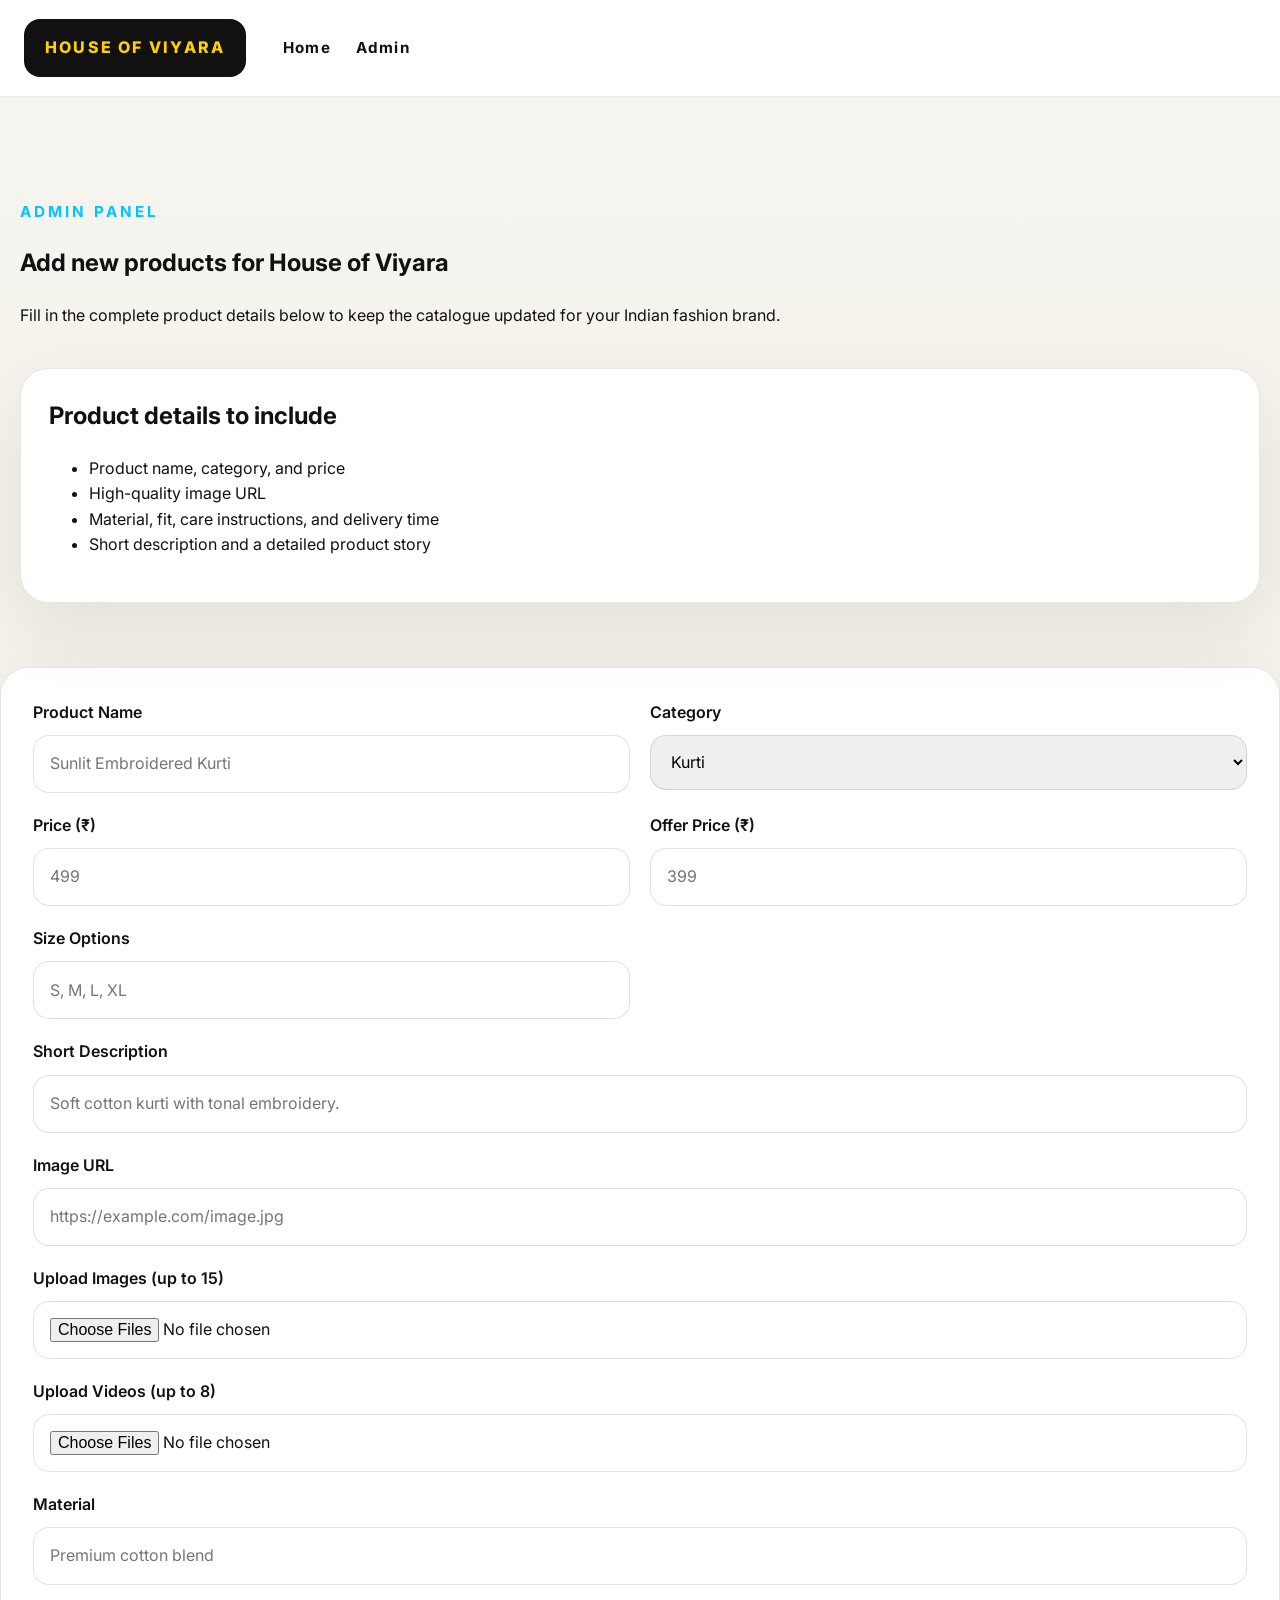
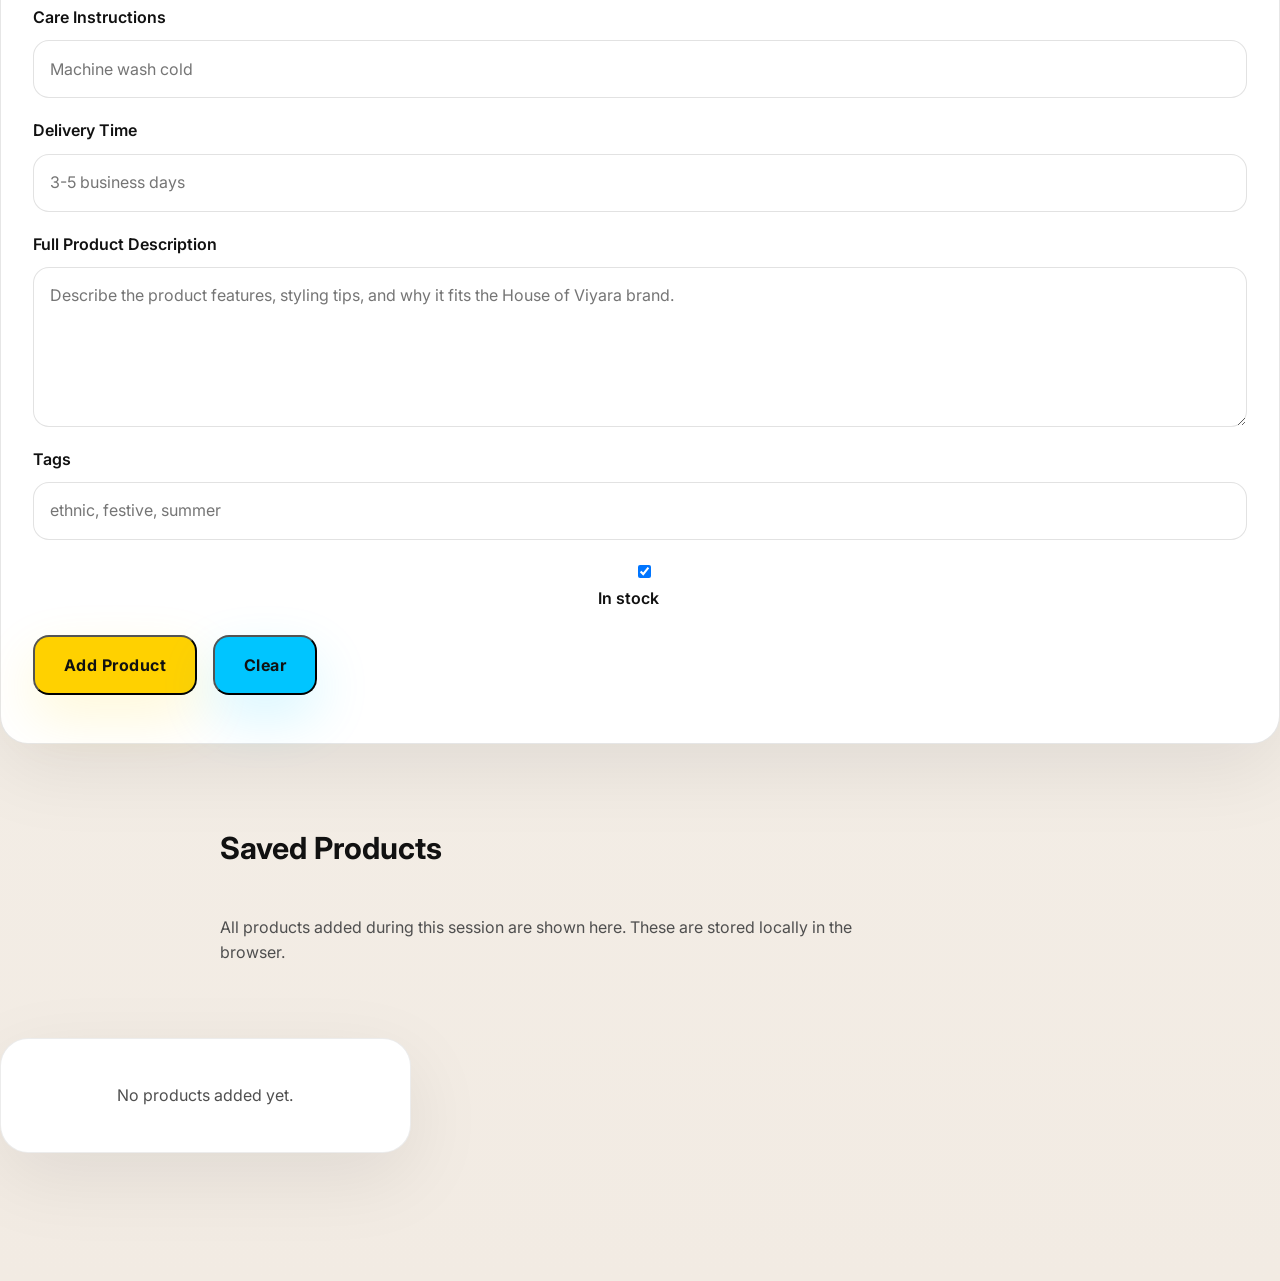
<file: admin.html>
<!DOCTYPE html>
<html lang="en">
<head>
  <meta charset="UTF-8" />
  <meta name="viewport" content="width=device-width, initial-scale=1.0" />
  <title>House Of Viyara | Admin Panel</title>
  <link rel="preconnect" href="https://fonts.googleapis.com" />
  <link rel="preconnect" href="https://fonts.gstatic.com" crossorigin />
  <link href="https://fonts.googleapis.com/css2?family=Inter:wght@400;500;600;700;800;900&display=swap" rel="stylesheet" />
  <link rel="stylesheet" href="styles.css" />
</head>
<body>
  <header class="site-header admin-header">
    <div class="container header-inner">
      <a href="index.html" class="logo">HOUSE OF VIYARA</a>
      <nav class="main-nav" aria-label="Admin navigation">
        <a href="index.html">Home</a>
        <a href="admin.html" aria-current="page">Admin</a>
      </nav>
    </div>
  </header>
  <main class="admin-page">
    <section class="admin-hero">
      <div class="container admin-hero-grid">
        <div>
          <p class="section-label">Admin Panel</p>
          <h1>Add new products for House of Viyara</h1>
          <p>Fill in the complete product details below to keep the catalogue updated for your Indian fashion brand.</p>
        </div>
        <div class="admin-help-card">
          <h2>Product details to include</h2>
          <ul>
            <li>Product name, category, and price</li>
            <li>High-quality image URL</li>
            <li>Material, fit, care instructions, and delivery time</li>
            <li>Short description and a detailed product story</li>
          </ul>
        </div>
      </div>
    </section>

    <section class="admin-panel">
      <div class="container admin-form-card">
        <form id="productForm">
          <div class="admin-grid">
            <div class="field-group">
              <label for="productName">Product Name</label>
              <input id="productName" name="productName" type="text" required placeholder="Sunlit Embroidered Kurti" />
            </div>
            <div class="field-group">
              <label for="category">Category</label>
              <select id="category" name="category" required>
                <option value="Kurti">Kurti</option>
                <option value="Maxis">Maxis</option>
                <option value="Cord Sets">Cord Sets</option>
                <option value="Kurti Sets">Kurti Sets</option>
                <option value="Pure Cotton">Pure Cotton</option>
                <option value="New Arrivals">New Arrivals</option>
              </select>
            </div>
            <div class="field-group">
              <label for="price">Price (₹)</label>
              <input id="price" name="price" type="number" min="1" required placeholder="499" />
            </div>
            <div class="field-group">
              <label for="offerPrice">Offer Price (₹)</label>
              <input id="offerPrice" name="offerPrice" type="number" min="1" placeholder="399" />
            </div>
            <div class="field-group">
              <label for="sizes">Size Options</label>
              <input id="sizes" name="sizes" type="text" placeholder="S, M, L, XL" />
            </div>
            <div class="field-group full-width">
              <label for="shortDescription">Short Description</label>
              <input id="shortDescription" name="shortDescription" type="text" required placeholder="Soft cotton kurti with tonal embroidery." />
            </div>
            <div class="field-group full-width">
              <label for="imageUrl">Image URL</label>
              <input id="imageUrl" name="imageUrl" type="url" placeholder="https://example.com/image.jpg" />
            </div>
            <div class="field-group full-width">
              <label for="imageFile">Upload Images (up to 15)</label>
              <input id="imageFile" name="imageFile" type="file" accept="image/*" multiple />
            </div>
            <div class="field-group full-width">
              <label for="videoFile">Upload Videos (up to 8)</label>
              <input id="videoFile" name="videoFile" type="file" accept="video/*" multiple />
            </div>
            <div class="field-group full-width">
              <label for="material">Material</label>
              <input id="material" name="material" type="text" placeholder="Premium cotton blend" />
            </div>
            <div class="field-group full-width">
              <label for="care">Care Instructions</label>
              <input id="care" name="care" type="text" placeholder="Machine wash cold" />
            </div>
            <div class="field-group full-width">
              <label for="delivery">Delivery Time</label>
              <input id="delivery" name="delivery" type="text" placeholder="3-5 business days" />
            </div>
            <div class="field-group full-width">
              <label for="fullDescription">Full Product Description</label>
              <textarea id="fullDescription" name="fullDescription" rows="5" placeholder="Describe the product features, styling tips, and why it fits the House of Viyara brand."></textarea>
            </div>
            <div class="field-group full-width">
              <label for="tags">Tags</label>
              <input id="tags" name="tags" type="text" placeholder="ethnic, festive, summer" />
            </div>
            <div class="field-group full-width field-check">
              <label>
                <input id="inStock" name="inStock" type="checkbox" checked /> In stock
              </label>
            </div>
          </div>
          <div class="form-actions">
            <button type="submit" class="btn btn-primary">Add Product</button>
            <button type="reset" class="btn btn-secondary">Clear</button>
          </div>
          <p id="formMessage" class="form-message"></p>
        </form>
      </div>
    </section>

    <section class="admin-preview">
      <div class="container section-head">
        <h2>Saved Products</h2>
        <p class="section-copy">All products added during this session are shown here. These are stored locally in the browser.</p>
      </div>
      <div id="productPreview" class="product-preview-grid"></div>
    </section>
  </main>
  <script src="admin.js"></script>
</body>
</html>
</file>
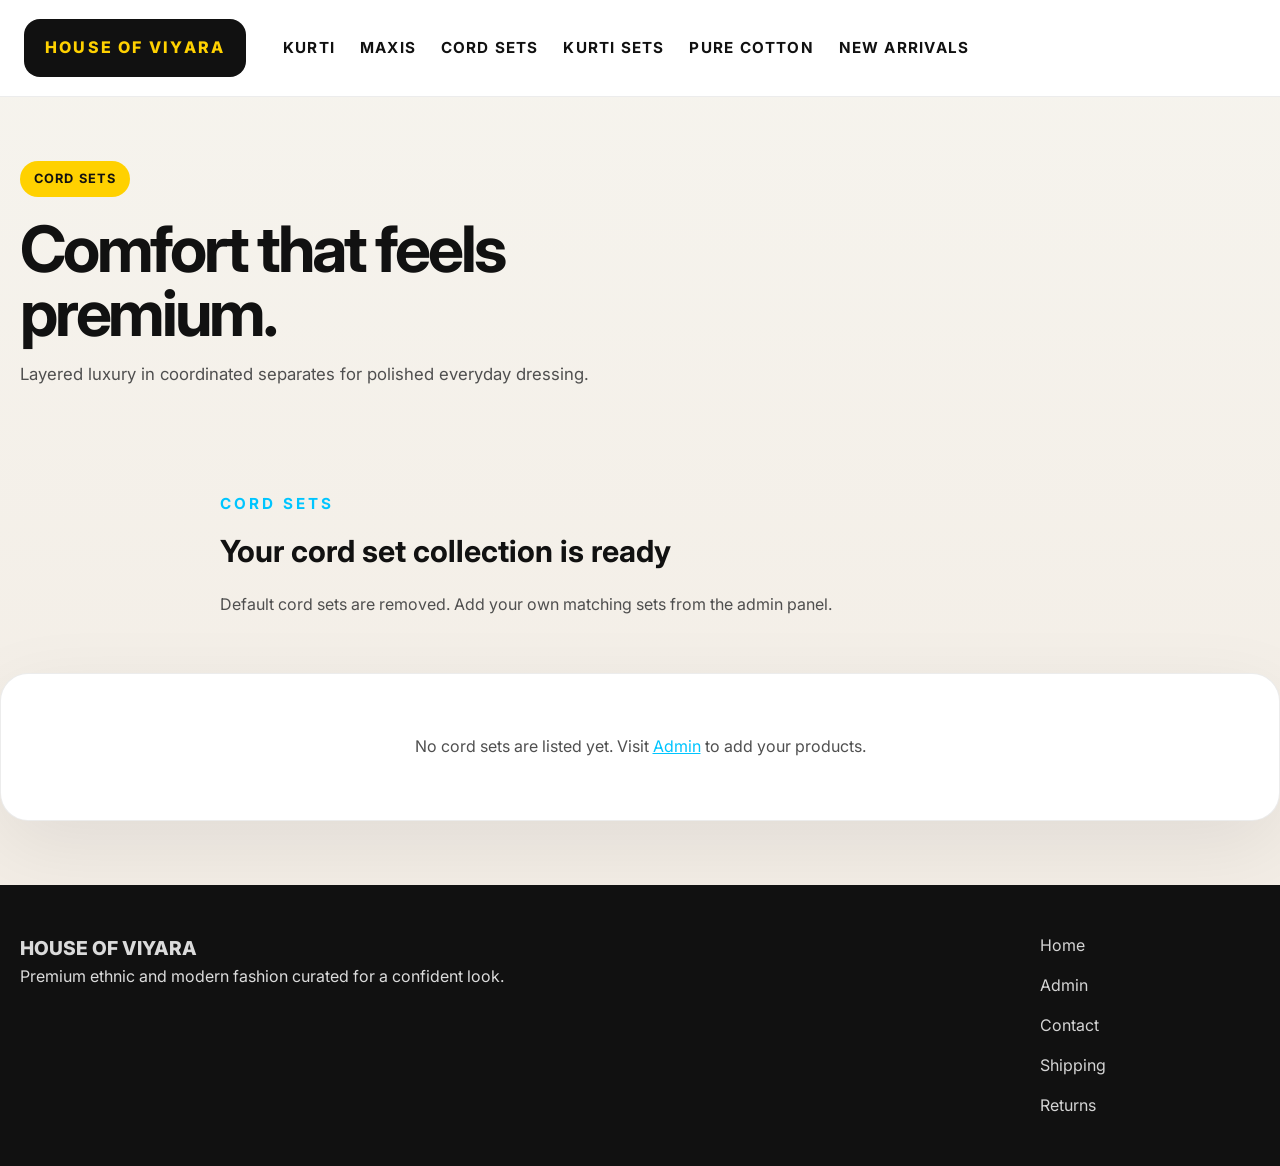
<file: cordsets.html>
<!DOCTYPE html>
<html lang="en">
<head>
  <meta charset="UTF-8" />
  <meta name="viewport" content="width=device-width, initial-scale=1.0" />
  <title>Cord Sets | House Of Viyara</title>
  <link rel="preconnect" href="https://fonts.googleapis.com" />
  <link rel="preconnect" href="https://fonts.gstatic.com" crossorigin />
  <link href="https://fonts.googleapis.com/css2?family=Inter:wght@400;500;600;700;800;900&display=swap" rel="stylesheet" />
  <link rel="stylesheet" href="styles.css" />
</head>
<body>
  <header class="site-header">
    <div class="container header-inner">
      <a href="index.html" class="logo">HOUSE OF VIYARA</a>
      <button class="nav-toggle" aria-label="Toggle navigation">
        <span></span>
        <span></span>
        <span></span>
      </button>
      <nav class="main-nav" aria-label="Primary navigation">
        <a href="kurti.html">KURTI</a>
        <a href="maxis.html">MAXIS</a>
        <a href="cordsets.html">CORD SETS</a>
        <a href="kurti-sets.html">KURTI SETS</a>
        <a href="pure-cotton.html">PURE COTTON</a>
        <a href="new-arrivals.html">NEW ARRIVALS</a>
      </nav>
    </div>
  </header>
  <main>
    <section class="hero">
      <div class="container hero-grid">
        <div class="hero-content">
          <span class="eyebrow">CORD SETS</span>
          <h1>Comfort that feels premium.</h1>
          <p>Layered luxury in coordinated separates for polished everyday dressing.</p>
        </div>
      </div>
    </section>
    <section class="product-collections">
      <div class="container section-head">
        <div>
          <p class="section-label">Cord sets</p>
          <h2>Your cord set collection is ready</h2>
          <p class="section-copy">Default cord sets are removed. Add your own matching sets from the admin panel.</p>
        </div>
      </div>
      <div class="container product-grid empty-state">
        <p>No cord sets are listed yet. Visit <a href="admin.html">Admin</a> to add your products.</p>
      </div>
    </section>
  </main>
  <footer class="site-footer">
    <div class="container footer-grid">
      <div>
        <p class="footer-logo">HOUSE OF VIYARA</p>
        <p>Premium ethnic and modern fashion curated for a confident look.</p>
      </div>
      <div class="footer-links">
        <a href="index.html">Home</a>
        <a href="admin.html">Admin</a>
        <a href="#">Contact</a>
        <a href="#">Shipping</a>
        <a href="#">Returns</a>
      </div>
    </div>
  </footer>
  <script src="script.js"></script>
</body>
</html>
</file>
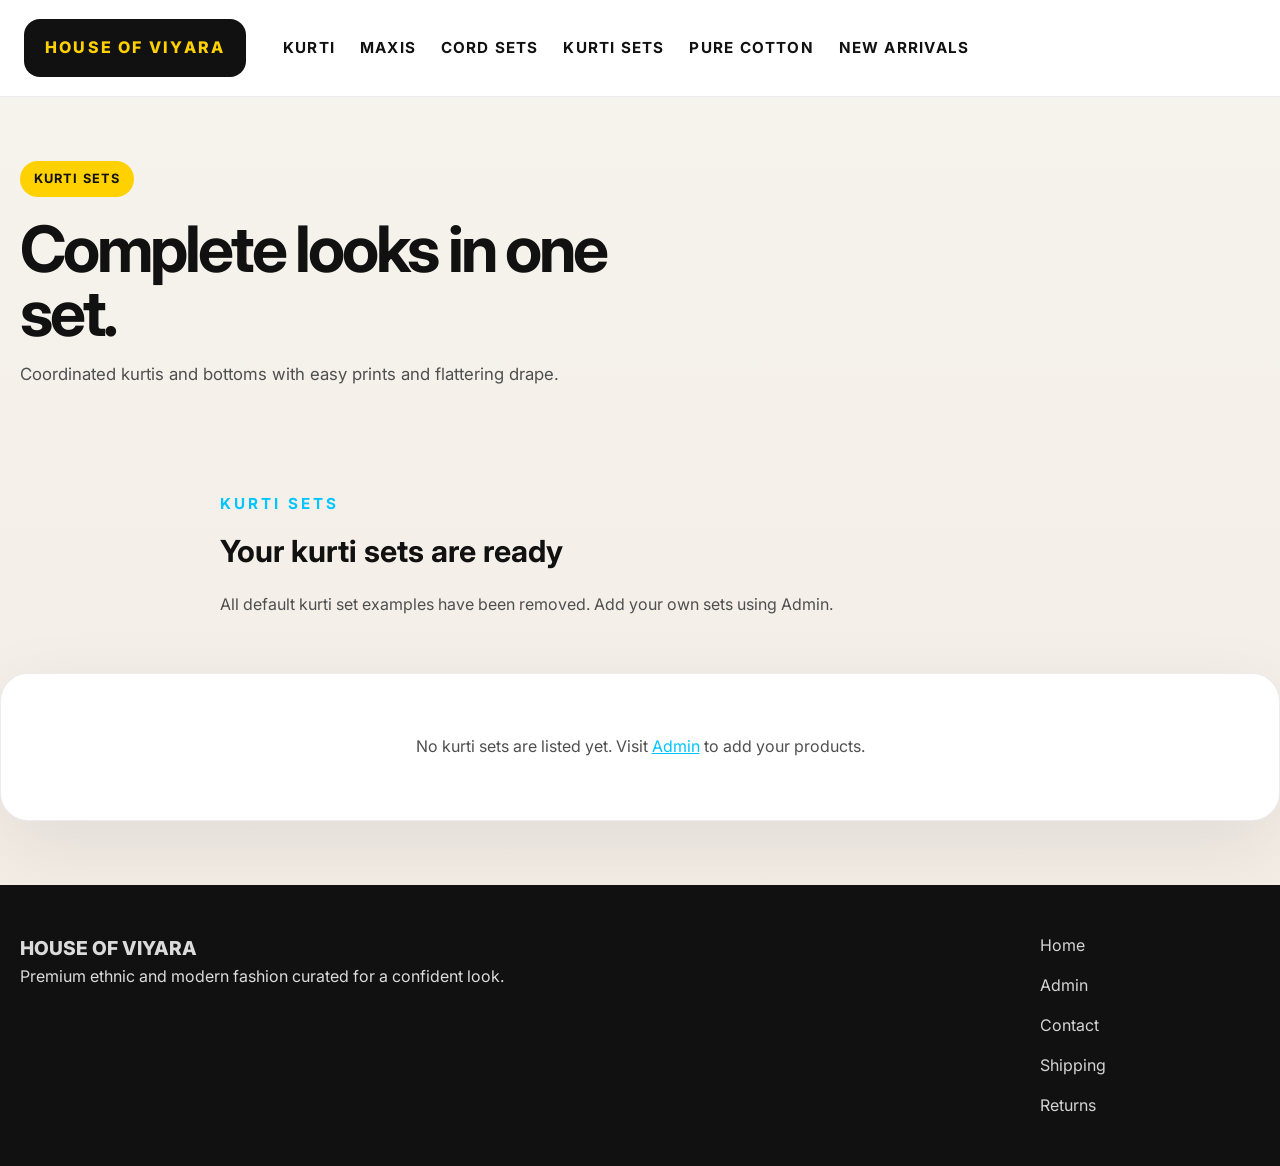
<file: kurti-sets.html>
<!DOCTYPE html>
<html lang="en">
<head>
  <meta charset="UTF-8" />
  <meta name="viewport" content="width=device-width, initial-scale=1.0" />
  <title>Kurti Sets | House Of Viyara</title>
  <link rel="preconnect" href="https://fonts.googleapis.com" />
  <link rel="preconnect" href="https://fonts.gstatic.com" crossorigin />
  <link href="https://fonts.googleapis.com/css2?family=Inter:wght@400;500;600;700;800;900&display=swap" rel="stylesheet" />
  <link rel="stylesheet" href="styles.css" />
</head>
<body>
  <header class="site-header">
    <div class="container header-inner">
      <a href="index.html" class="logo">HOUSE OF VIYARA</a>
      <button class="nav-toggle" aria-label="Toggle navigation">
        <span></span>
        <span></span>
        <span></span>
      </button>
      <nav class="main-nav" aria-label="Primary navigation">
        <a href="kurti.html">KURTI</a>
        <a href="maxis.html">MAXIS</a>
        <a href="cordsets.html">CORD SETS</a>
        <a href="kurti-sets.html">KURTI SETS</a>
        <a href="pure-cotton.html">PURE COTTON</a>
        <a href="new-arrivals.html">NEW ARRIVALS</a>
      </nav>
    </div>
  </header>
  <main>
    <section class="hero">
      <div class="container hero-grid">
        <div class="hero-content">
          <span class="eyebrow">KURTI SETS</span>
          <h1>Complete looks in one set.</h1>
          <p>Coordinated kurtis and bottoms with easy prints and flattering drape.</p>
        </div>
      </div>
    </section>
    <section class="product-collections">
      <div class="container section-head">
        <div>
          <p class="section-label">Kurti sets</p>
          <h2>Your kurti sets are ready</h2>
          <p class="section-copy">All default kurti set examples have been removed. Add your own sets using Admin.</p>
        </div>
      </div>
      <div class="container product-grid empty-state">
        <p>No kurti sets are listed yet. Visit <a href="admin.html">Admin</a> to add your products.</p>
      </div>
    </section>
  </main>
  <footer class="site-footer">
    <div class="container footer-grid">
      <div>
        <p class="footer-logo">HOUSE OF VIYARA</p>
        <p>Premium ethnic and modern fashion curated for a confident look.</p>
      </div>
      <div class="footer-links">
        <a href="index.html">Home</a>
        <a href="admin.html">Admin</a>
        <a href="#">Contact</a>
        <a href="#">Shipping</a>
        <a href="#">Returns</a>
      </div>
    </div>
  </footer>
  <script src="script.js"></script>
</body>
</html>
</file>
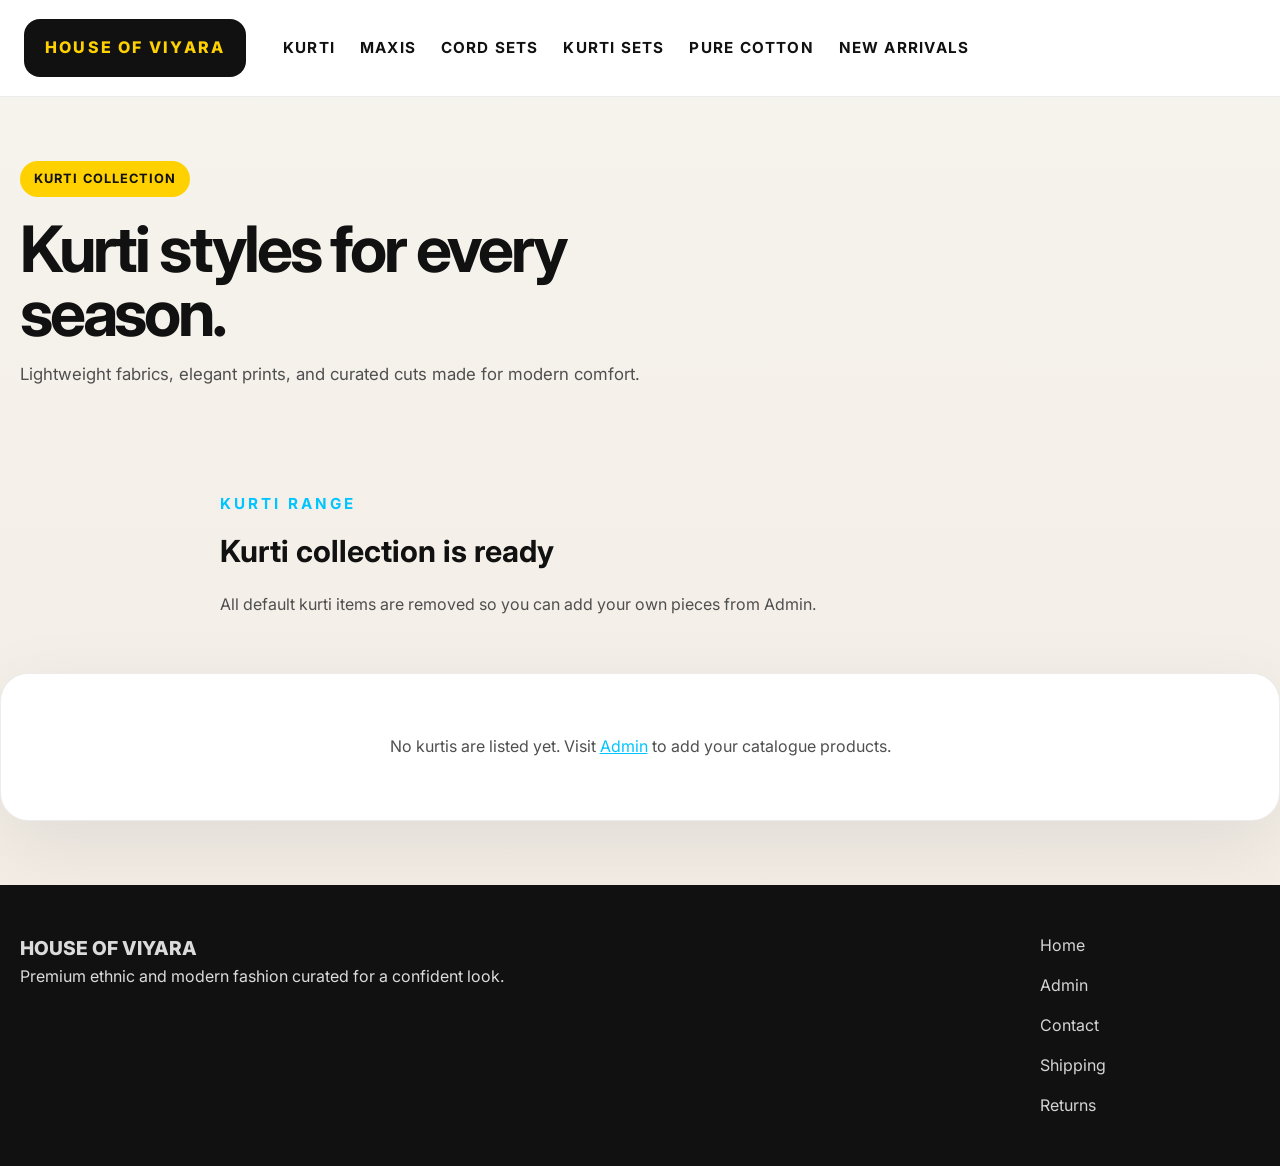
<file: kurti.html>
<!DOCTYPE html>
<html lang="en">
<head>
  <meta charset="UTF-8" />
  <meta name="viewport" content="width=device-width, initial-scale=1.0" />
  <title>Kurti Collection | House Of Viyara</title>
  <link rel="preconnect" href="https://fonts.googleapis.com" />
  <link rel="preconnect" href="https://fonts.gstatic.com" crossorigin />
  <link href="https://fonts.googleapis.com/css2?family=Inter:wght@400;500;600;700;800;900&display=swap" rel="stylesheet" />
  <link rel="stylesheet" href="styles.css" />
</head>
<body>
  <header class="site-header">
    <div class="container header-inner">
      <a href="index.html" class="logo">HOUSE OF VIYARA</a>
      <button class="nav-toggle" aria-label="Toggle navigation">
        <span></span>
        <span></span>
        <span></span>
      </button>
      <nav class="main-nav" aria-label="Primary navigation">
        <a href="kurti.html">KURTI</a>
        <a href="maxis.html">MAXIS</a>
        <a href="cordsets.html">CORD SETS</a>
        <a href="kurti-sets.html">KURTI SETS</a>
        <a href="pure-cotton.html">PURE COTTON</a>
        <a href="new-arrivals.html">NEW ARRIVALS</a>
      </nav>
    </div>
  </header>
  <main>
    <section class="hero">
      <div class="container hero-grid">
        <div class="hero-content">
          <span class="eyebrow">KURTI COLLECTION</span>
          <h1>Kurti styles for every season.</h1>
          <p>Lightweight fabrics, elegant prints, and curated cuts made for modern comfort.</p>
        </div>
      </div>
    </section>
    <section class="product-collections">
      <div class="container section-head">
        <div>
          <p class="section-label">Kurti range</p>
          <h2>Kurti collection is ready</h2>
          <p class="section-copy">All default kurti items are removed so you can add your own pieces from Admin.</p>
        </div>
      </div>
      <div class="container product-grid empty-state">
        <p>No kurtis are listed yet. Visit <a href="admin.html">Admin</a> to add your catalogue products.</p>
      </div>
    </section>
  </main>
  <footer class="site-footer">
    <div class="container footer-grid">
      <div>
        <p class="footer-logo">HOUSE OF VIYARA</p>
        <p>Premium ethnic and modern fashion curated for a confident look.</p>
      </div>
      <div class="footer-links">
        <a href="index.html">Home</a>
        <a href="admin.html">Admin</a>
        <a href="#">Contact</a>
        <a href="#">Shipping</a>
        <a href="#">Returns</a>
      </div>
    </div>
  </footer>
  <script src="script.js"></script>
</body>
</html>
</file>
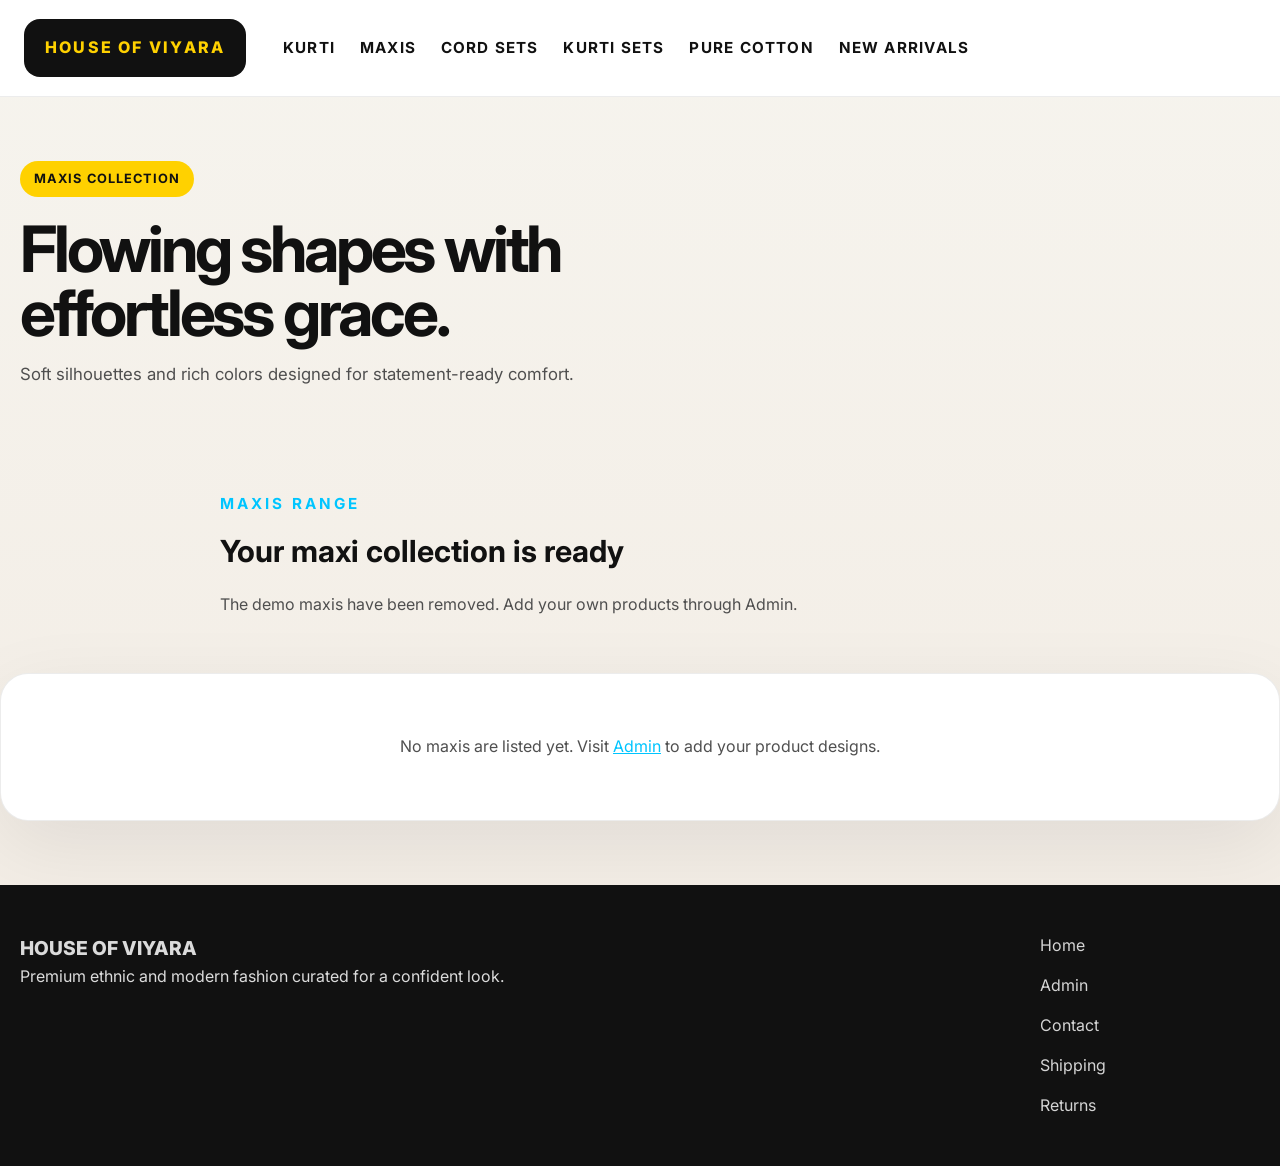
<file: maxis.html>
<!DOCTYPE html>
<html lang="en">
<head>
  <meta charset="UTF-8" />
  <meta name="viewport" content="width=device-width, initial-scale=1.0" />
  <title>Maxis Collection | House Of Viyara</title>
  <link rel="preconnect" href="https://fonts.googleapis.com" />
  <link rel="preconnect" href="https://fonts.gstatic.com" crossorigin />
  <link href="https://fonts.googleapis.com/css2?family=Inter:wght@400;500;600;700;800;900&display=swap" rel="stylesheet" />
  <link rel="stylesheet" href="styles.css" />
</head>
<body>
  <header class="site-header">
    <div class="container header-inner">
      <a href="index.html" class="logo">HOUSE OF VIYARA</a>
      <button class="nav-toggle" aria-label="Toggle navigation">
        <span></span>
        <span></span>
        <span></span>
      </button>
      <nav class="main-nav" aria-label="Primary navigation">
        <a href="kurti.html">KURTI</a>
        <a href="maxis.html">MAXIS</a>
        <a href="cordsets.html">CORD SETS</a>
        <a href="kurti-sets.html">KURTI SETS</a>
        <a href="pure-cotton.html">PURE COTTON</a>
        <a href="new-arrivals.html">NEW ARRIVALS</a>
      </nav>
    </div>
  </header>
  <main>
    <section class="hero">
      <div class="container hero-grid">
        <div class="hero-content">
          <span class="eyebrow">MAXIS COLLECTION</span>
          <h1>Flowing shapes with effortless grace.</h1>
          <p>Soft silhouettes and rich colors designed for statement-ready comfort.</p>
        </div>
      </div>
    </section>
    <section class="product-collections">
      <div class="container section-head">
        <div>
          <p class="section-label">Maxis range</p>
          <h2>Your maxi collection is ready</h2>
          <p class="section-copy">The demo maxis have been removed. Add your own products through Admin.</p>
        </div>
      </div>
      <div class="container product-grid empty-state">
        <p>No maxis are listed yet. Visit <a href="admin.html">Admin</a> to add your product designs.</p>
      </div>
    </section>
  </main>
  <footer class="site-footer">
    <div class="container footer-grid">
      <div>
        <p class="footer-logo">HOUSE OF VIYARA</p>
        <p>Premium ethnic and modern fashion curated for a confident look.</p>
      </div>
      <div class="footer-links">
        <a href="index.html">Home</a>
        <a href="admin.html">Admin</a>
        <a href="#">Contact</a>
        <a href="#">Shipping</a>
        <a href="#">Returns</a>
      </div>
    </div>
  </footer>
  <script src="script.js"></script>
</body>
</html>
</file>
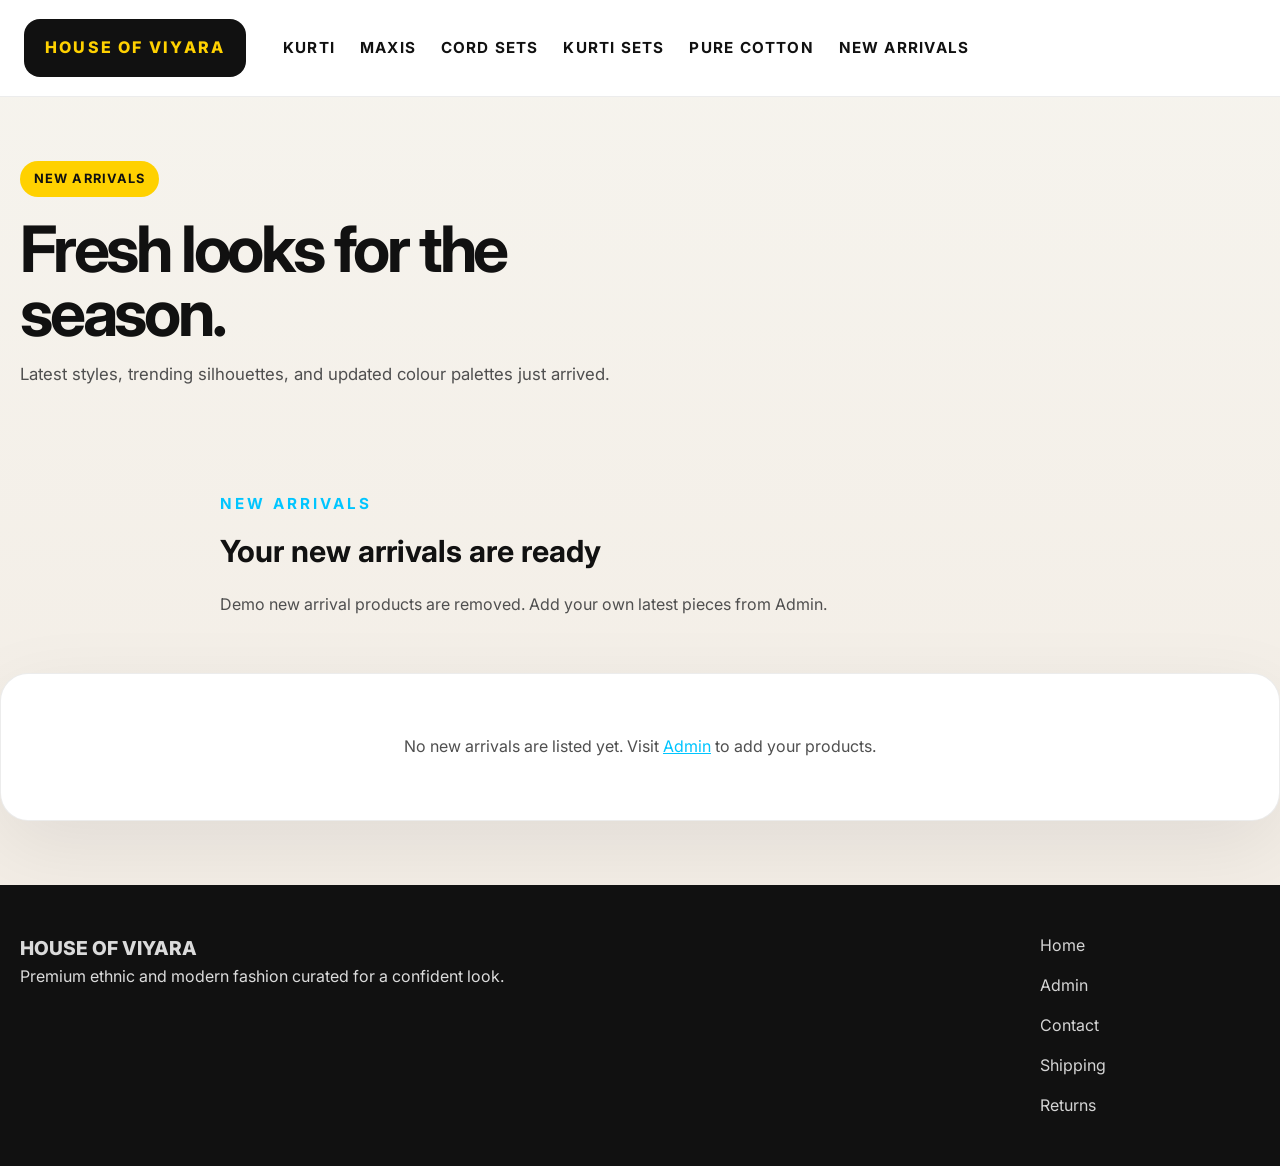
<file: new-arrivals.html>
<!DOCTYPE html>
<html lang="en">
<head>
  <meta charset="UTF-8" />
  <meta name="viewport" content="width=device-width, initial-scale=1.0" />
  <title>New Arrivals | House Of Viyara</title>
  <link rel="preconnect" href="https://fonts.googleapis.com" />
  <link rel="preconnect" href="https://fonts.gstatic.com" crossorigin />
  <link href="https://fonts.googleapis.com/css2?family=Inter:wght@400;500;600;700;800;900&display=swap" rel="stylesheet" />
  <link rel="stylesheet" href="styles.css" />
</head>
<body>
  <header class="site-header">
    <div class="container header-inner">
      <a href="index.html" class="logo">HOUSE OF VIYARA</a>
      <button class="nav-toggle" aria-label="Toggle navigation">
        <span></span>
        <span></span>
        <span></span>
      </button>
      <nav class="main-nav" aria-label="Primary navigation">
        <a href="kurti.html">KURTI</a>
        <a href="maxis.html">MAXIS</a>
        <a href="cordsets.html">CORD SETS</a>
        <a href="kurti-sets.html">KURTI SETS</a>
        <a href="pure-cotton.html">PURE COTTON</a>
        <a href="new-arrivals.html">NEW ARRIVALS</a>
      </nav>
    </div>
  </header>
  <main>
    <section class="hero">
      <div class="container hero-grid">
        <div class="hero-content">
          <span class="eyebrow">NEW ARRIVALS</span>
          <h1>Fresh looks for the season.</h1>
          <p>Latest styles, trending silhouettes, and updated colour palettes just arrived.</p>
        </div>
      </div>
    </section>
    <section class="product-collections">
      <div class="container section-head">
        <div>
          <p class="section-label">New arrivals</p>
          <h2>Your new arrivals are ready</h2>
          <p class="section-copy">Demo new arrival products are removed. Add your own latest pieces from Admin.</p>
        </div>
      </div>
      <div class="container product-grid empty-state">
        <p>No new arrivals are listed yet. Visit <a href="admin.html">Admin</a> to add your products.</p>
      </div>
    </section>
  </main>
  <footer class="site-footer">
    <div class="container footer-grid">
      <div>
        <p class="footer-logo">HOUSE OF VIYARA</p>
        <p>Premium ethnic and modern fashion curated for a confident look.</p>
      </div>
      <div class="footer-links">
        <a href="index.html">Home</a>
        <a href="admin.html">Admin</a>
        <a href="#">Contact</a>
        <a href="#">Shipping</a>
        <a href="#">Returns</a>
      </div>
    </div>
  </footer>
  <script src="script.js"></script>
</body>
</html>
</file>
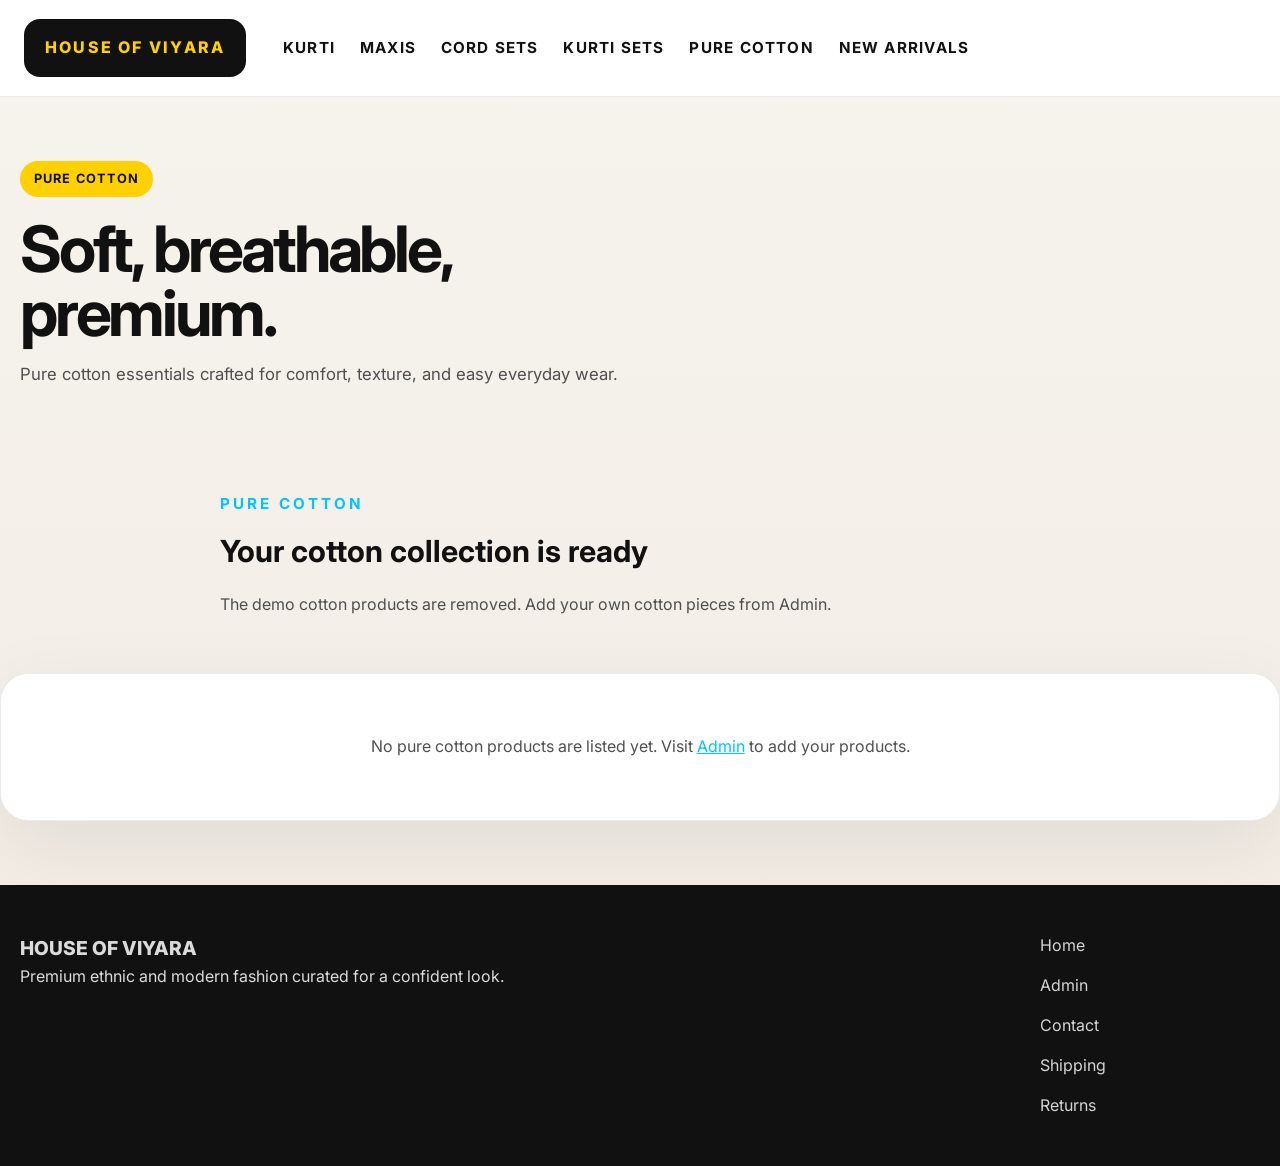
<file: pure-cotton.html>
<!DOCTYPE html>
<html lang="en">
<head>
  <meta charset="UTF-8" />
  <meta name="viewport" content="width=device-width, initial-scale=1.0" />
  <title>Pure Cotton | House Of Viyara</title>
  <link rel="preconnect" href="https://fonts.googleapis.com" />
  <link rel="preconnect" href="https://fonts.gstatic.com" crossorigin />
  <link href="https://fonts.googleapis.com/css2?family=Inter:wght@400;500;600;700;800;900&display=swap" rel="stylesheet" />
  <link rel="stylesheet" href="styles.css" />
</head>
<body>
  <header class="site-header">
    <div class="container header-inner">
      <a href="index.html" class="logo">HOUSE OF VIYARA</a>
      <button class="nav-toggle" aria-label="Toggle navigation">
        <span></span>
        <span></span>
        <span></span>
      </button>
      <nav class="main-nav" aria-label="Primary navigation">
        <a href="kurti.html">KURTI</a>
        <a href="maxis.html">MAXIS</a>
        <a href="cordsets.html">CORD SETS</a>
        <a href="kurti-sets.html">KURTI SETS</a>
        <a href="pure-cotton.html">PURE COTTON</a>
        <a href="new-arrivals.html">NEW ARRIVALS</a>
      </nav>
    </div>
  </header>
  <main>
    <section class="hero">
      <div class="container hero-grid">
        <div class="hero-content">
          <span class="eyebrow">PURE COTTON</span>
          <h1>Soft, breathable, premium.</h1>
          <p>Pure cotton essentials crafted for comfort, texture, and easy everyday wear.</p>
        </div>
      </div>
    </section>
    <section class="product-collections">
      <div class="container section-head">
        <div>
          <p class="section-label">Pure Cotton</p>
          <h2>Your cotton collection is ready</h2>
          <p class="section-copy">The demo cotton products are removed. Add your own cotton pieces from Admin.</p>
        </div>
      </div>
      <div class="container product-grid empty-state">
        <p>No pure cotton products are listed yet. Visit <a href="admin.html">Admin</a> to add your products.</p>
      </div>
    </section>
  </main>
  <footer class="site-footer">
    <div class="container footer-grid">
      <div>
        <p class="footer-logo">HOUSE OF VIYARA</p>
        <p>Premium ethnic and modern fashion curated for a confident look.</p>
      </div>
      <div class="footer-links">
        <a href="index.html">Home</a>
        <a href="admin.html">Admin</a>
        <a href="#">Contact</a>
        <a href="#">Shipping</a>
        <a href="#">Returns</a>
      </div>
    </div>
  </footer>
  <script src="script.js"></script>
</body>
</html>
</file>
<file: styles.css>
:root {
  color-scheme: light;
  --bg: #f6f5f1;
  --surface: #ffffff;
  --text: #111111;
  --muted: #4f4f4f;
  --accent: #00c5ff;
  --brand: #ffd100;
  --border: #e1dfdb;
  --shadow: 0 24px 80px rgba(17, 17, 17, 0.08);
}

* {
  box-sizing: border-box;
}

html {
  scroll-behavior: smooth;
}

body {
  margin: 0;
  font-family: 'Inter', sans-serif;
  background: linear-gradient(180deg, #f6f4ee 0%, #f2ebe3 100%);
  color: var(--text);
  line-height: 1.6;
}

img {
  max-width: 100%;
  display: block;
}

button,
input,
textarea,
select {
  font: inherit;
}

.container {
  width: 100%;
  max-width: 1440px;
  margin: 0 auto;
  padding: 0 1.25rem;
}

main {
  padding-bottom: 4rem;
}

main > section {
  padding: 3rem 0;
}

.hero-content {
  max-width: 38rem;
}

.section-head {
  max-width: 55rem;
}

.section-copy {
  max-width: 40rem;
}

.site-header {
  position: sticky;
  top: 0;
  z-index: 20;
  background: #fff;
  backdrop-filter: blur(24px);
  border-bottom: 1px solid rgba(17, 17, 17, 0.08);
}

.header-inner {
  display: flex;
  align-items: center;
  justify-content: space-between;
  gap: 1.6rem;
  padding: 1.3rem 0;
}

.logo {
  display: inline-flex;
  align-items: center;
  justify-content: center;
  min-width: 12rem;
  padding: 1rem 1.3rem;
  background: #111;
  color: var(--brand);
  text-decoration: none;
  font-weight: 800;
  letter-spacing: 0.14em;
  text-transform: uppercase;
  border-radius: 1rem;
}

.nav-toggle {
  display: inline-flex;
  flex-direction: column;
  justify-content: space-between;
  width: 2rem;
  height: 1.4rem;
  background: transparent;
  border: none;
  cursor: pointer;
}

.nav-toggle span {
  height: 3px;
  border-radius: 999px;
  background: var(--text);
}

.nav-group {
  display: flex;
  align-items: center;
  justify-content: space-between;
  gap: 0.75rem;
  flex: 1 1 0;
  min-width: 0;
}

.main-nav {
  display: flex;
  flex: 1 1 0;
  gap: 0.95rem;
  flex-wrap: nowrap;
  justify-content: flex-start;
  align-items: center;
  min-width: 0;
  overflow-x: auto;
}

.main-nav a {
  text-decoration: none;
  color: var(--text);
  font-weight: 700;
  font-size: 0.95rem;
  letter-spacing: 0.08em;
  padding: 0.35rem 0.3rem;
  transition: color 0.2s ease;
  white-space: nowrap;
}

.main-nav a:hover {
  color: var(--accent);
}

.search-box {
  display: inline-flex;
  align-items: center;
  gap: 0.5rem;
  background: #fff;
  border: 1px solid rgba(17, 17, 17, 0.14);
  border-radius: 999px;
  padding: 0.45rem 0.75rem;
  box-shadow: 0 12px 40px rgba(17, 17, 17, 0.05);
  flex: 0 0 auto;
}

.search-box input {
  border: none;
  outline: none;
  min-width: 12rem;
  max-width: 260px;
  padding: 0.8rem 0.9rem;
  background: transparent;
}

.search-box button {
  border: none;
  background: transparent;
  font-size: 1.05rem;
  cursor: pointer;
}


.hero {
  padding: 4rem 0 2rem;
}

.hero-grid {
  display: grid;
  gap: 2.75rem;
  align-items: center;
}

.hero-content {
  max-width: 42rem;
}

.eyebrow {
  display: inline-flex;
  align-items: center;
  gap: 0.6rem;
  padding: 0.5rem 0.9rem;
  background: var(--brand);
  color: #111;
  font-size: 0.8rem;
  font-weight: 700;
  letter-spacing: 0.08em;
  border-radius: 999px;
  text-transform: uppercase;
}

.hero h1 {
  margin: 1.2rem 0 1rem;
  font-size: clamp(3rem, 5vw, 5rem);
  line-height: 1;
  letter-spacing: -0.05em;
}

.hero p {
  max-width: 42rem;
  color: var(--muted);
  font-size: 1.05rem;
}

.hero-actions {
  display: flex;
  flex-wrap: wrap;
  gap: 1rem;
  margin-top: 2.25rem;
}

.hero-actions .btn {
  min-width: 11rem;
  border-radius: 1rem;
}

.btn {
  display: inline-flex;
  align-items: center;
  justify-content: center;
  min-height: 3.75rem;
  padding: 0 1.8rem;
  border-radius: 1rem;
  text-decoration: none;
  font-weight: 700;
  letter-spacing: 0.03em;
  transition: transform 0.25s ease, box-shadow 0.25s ease, filter 0.25s ease;
}

.btn:hover {
  transform: translateY(-2px);
  filter: brightness(1.02);
}

.btn-primary {
  background: var(--brand);
  color: #111;
  box-shadow: 0 22px 55px rgba(255, 209, 0, 0.16);
}

.btn-secondary {
  background: var(--accent);
  color: #111;
  box-shadow: 0 22px 55px rgba(0, 197, 255, 0.16);
}

.hero-media {
  position: relative;
  display: flex;
  justify-content: flex-end;
}

.hero-card {
  position: relative;
  overflow: hidden;
  border-radius: 2.5rem;
  box-shadow: var(--shadow);
  border: 1px solid rgba(0, 0, 0, 0.08);
  min-height: 420px;
}

.hero-card::before {
  content: '';
  position: absolute;
  inset: 1rem 1rem auto auto;
  width: calc(100% - 2rem);
  height: calc(100% - 2rem);
  border: 0.95rem solid var(--accent);
  border-radius: 2.5rem;
  z-index: -1;
}

.hero-card::after {
  content: '';
  position: absolute;
  inset: 0;
  background: linear-gradient(180deg, transparent 0%, rgba(0, 197, 255, 0.12) 100%);
}

.categories {
  padding: 3rem 0 0;
}

.section-head {
  display: flex;
  flex-direction: column;
  gap: 1.6rem;
  margin-bottom: 2.5rem;
}

.categories h2,
.section-head h2 {
  font-size: clamp(1.9rem, 2.2vw, 3rem);
  margin: 0;
}

.categories h2 {
  margin-bottom: 0.75rem;
  padding-bottom: 0.7rem;
  border-bottom: 4px solid #111;
  display: inline-flex;
}

.category-list {
  display: flex;
  flex-wrap: wrap;
  gap: 1rem;
}

.category-pill {
  display: inline-flex;
  min-width: 10.5rem;
  align-items: center;
  justify-content: center;
  padding: 1rem 1.4rem;
  border-radius: 999px;
  text-decoration: none;
  color: var(--text);
  background: #fff;
  border: 1px solid rgba(17, 17, 17, 0.12);
  font-weight: 600;
  box-shadow: 0 10px 30px rgba(17, 17, 17, 0.03);
  transition: transform 0.25s ease, box-shadow 0.25s ease, background 0.25s ease, color 0.25s ease;
}

.category-pill:hover {
  transform: translateY(-2px);
  box-shadow: 0 14px 40px rgba(17, 17, 17, 0.08);
}

.category-pill.active {
  background: var(--accent);
  border-color: var(--accent);
  color: #111;
  box-shadow: 0 14px 40px rgba(17, 17, 17, 0.08);
}

.product-collections {
  padding: 2.5rem 0 0;
}

.section-label {
  color: var(--accent);
  font-size: 0.95rem;
  text-transform: uppercase;
  letter-spacing: 0.2em;
  font-weight: 700;
  margin-bottom: 0.65rem;
}

.section-copy {
  max-width: 42rem;
  color: var(--muted);
}

.product-grid {
  display: grid;
  gap: 1.5rem;
  grid-template-columns: 1fr;
  align-items: stretch;
}

.product-card {
  background: #fff;
  border-radius: 1.75rem;
  overflow: hidden;
  box-shadow: var(--shadow);
  border: 1px solid rgba(17, 17, 17, 0.06);
  display: flex;
  flex-direction: column;
  transition: transform 0.3s ease, box-shadow 0.3s ease, border-color 0.3s ease;
}

.product-card:hover {
  transform: translateY(-6px);
  box-shadow: 0 28px 90px rgba(17, 17, 17, 0.12);
  border-color: rgba(17, 17, 17, 0.1);
}

.product-card img {
  transition: transform 0.5s ease, opacity 0.5s ease;
}

.product-card:hover img {
  transform: scale(1.03);
  opacity: 0.98;
}

.product-card img {
  width: 100%;
  height: 20rem;
  object-fit: cover;
}

.product-info {
  padding: 1.75rem;
  display: flex;
  flex-direction: column;
  gap: 0.9rem;
  justify-content: space-between;
  min-height: 230px;
}

.product-info h3 {
  margin: 0;
  font-size: 1.45rem;
  line-height: 1.2;
}

.product-category {
  text-transform: uppercase;
  letter-spacing: 0.2em;
  font-size: 0.75rem;
  color: var(--accent);
  font-weight: 700;
  margin-bottom: 0.75rem;
}

.product-info h3 {
  margin: 0 0 0.75rem;
  font-size: 1.25rem;
}

.product-info p {
  margin: 0;
  color: var(--muted);
  font-size: 0.98rem;
}

.product-price {
  display: flex;
  flex-wrap: wrap;
  gap: 0.75rem;
  margin-top: 1rem;
  align-items: center;
}

.price,
.offer-price {
  display: inline-flex;
  font-weight: 700;
}

.original-price {
  color: var(--muted);
  font-size: 0.95rem;
  text-decoration: line-through;
}

.product-sizes {
  margin: 0.75rem 0 0;
  color: var(--accent);
  font-size: 0.95rem;
  letter-spacing: 0.01em;
}

.media-count {
  margin: 0.5rem 0 0;
  color: var(--muted);
  font-size: 0.9rem;
}

.features {
  padding: 3.25rem 0 4rem;
}

.features-grid {
  display: grid;
  gap: 1.25rem;
}

.feature-block {
  background: #fff;
  border-radius: 1.5rem;
  padding: 2rem;
  border: 1px solid rgba(17, 17, 17, 0.08);
  box-shadow: var(--shadow);
  min-height: 100%;
  transition: transform 0.3s ease, box-shadow 0.3s ease;
}

.feature-block:hover {
  transform: translateY(-4px);
  box-shadow: 0 28px 80px rgba(17, 17, 17, 0.1);
}

.feature-block h3 {
  margin-top: 0;
  font-size: 1.3rem;
}

.site-footer {
  background: #111;
  color: #fff;
  padding: 3rem 0;
}

.site-footer p,
.site-footer a {
  color: rgba(255, 255, 255, 0.85);
}

.site-footer p {
  margin: 0;
}

.site-footer a {
  display: inline-block;
}

.admin-page {
  padding: 2.5rem 0 4rem;
}

.admin-hero {
  padding-bottom: 2rem;
}

.admin-hero-grid {
  display: grid;
  gap: 1.5rem;
}

.admin-help-card {
  background: #fff;
  border-radius: 1.75rem;
  border: 1px solid rgba(17, 17, 17, 0.1);
  box-shadow: var(--shadow);
  padding: 1.75rem;
}

.admin-help-card h2 {
  margin-top: 0;
}

.admin-panel {
  padding: 2rem 0;
}

.admin-form-card {
  background: #fff;
  border-radius: 1.75rem;
  border: 1px solid rgba(17, 17, 17, 0.1);
  box-shadow: var(--shadow);
  padding: 2rem;
}

.admin-grid {
  display: grid;
  gap: 1.25rem;
  grid-template-columns: repeat(2, minmax(0, 1fr));
}

.field-group {
  display: flex;
  flex-direction: column;
  gap: 0.6rem;
}

.field-group.full-width {
  grid-column: 1 / -1;
}

.field-group label {
  font-weight: 600;
}

.field-group input,
.field-group select,
.field-group textarea {
  width: 100%;
  border: 1px solid rgba(17, 17, 17, 0.12);
  border-radius: 1rem;
  padding: 0.95rem 1rem;
  font-size: 1rem;
}

.field-group textarea {
  resize: vertical;
}

.field-check {
  align-items: center;
  justify-content: flex-start;
}

.form-actions {
  display: flex;
  flex-wrap: wrap;
  gap: 1rem;
  margin-top: 1.5rem;
}

.form-message {
  margin-top: 1rem;
  color: #0f766e;
  font-weight: 600;
}

.product-preview-grid {
  display: grid;
  gap: 1.5rem;
  grid-template-columns: repeat(3, minmax(0, 1fr));
}

.preview-card {
  transition: transform 0.2s ease;
}

.product-video {
  width: 100%;
  border-top: 1px solid rgba(17, 17, 17, 0.08);
  max-height: 240px;
  object-fit: cover;
}

.preview-card:hover {
  transform: translateY(-4px);
}

.empty-state {
  display: flex;
  align-items: center;
  justify-content: center;
  padding: 2.75rem 1.5rem;
  background: #fff;
  border-radius: 1.75rem;
  border: 1px solid rgba(17, 17, 17, 0.08);
  box-shadow: var(--shadow);
  color: var(--muted);
  font-size: 1rem;
}

.empty-state a {
  color: var(--accent);
  text-decoration: underline;
}

@media (max-width: 900px) {
  .admin-grid {
    grid-template-columns: 1fr;
  }

  .product-preview-grid {
    grid-template-columns: 1fr;
  }
}


.footer-grid {
  display: grid;
  gap: 1.5rem;
  align-items: start;
  grid-template-columns: 1fr minmax(220px, auto);
}

.footer-logo {
  font-weight: 800;
  font-size: 1.2rem;
  margin-bottom: 0.75rem;
}

.footer-links {
  display: grid;
  grid-template-columns: repeat(auto-fit, minmax(10rem, 1fr));
  gap: 0.9rem;
}

.footer-links a:hover {
  opacity: 1;
  color: var(--brand);
}

@media (max-width: 760px) {
  .footer-grid {
    grid-template-columns: 1fr;
  }
}

.footer-links a {
  color: #fff;
  text-decoration: none;
  opacity: 0.82;
  transition: opacity 0.2s ease, color 0.2s ease;
}

.footer-links a:hover {
  opacity: 1;
  color: var(--brand);
}

@media (min-width: 760px) {
  .hero-grid {
    grid-template-columns: minmax(0, 1.25fr) minmax(0, 1fr);
    align-items: center;
  }

  .product-grid {
    grid-template-columns: repeat(2, minmax(0, 1fr));
  }

  .features-grid {
    grid-template-columns: repeat(3, minmax(0, 1fr));
  }
}

@media (min-width: 1024px) {
  .header-inner {
    gap: 2rem;
    padding: 1.2rem 1.5rem;
  }

  .main-nav {
    display: flex;
  }

  .nav-toggle {
    display: none;
  }

  .product-grid {
    grid-template-columns: repeat(3, minmax(0, 1fr));
  }

  .hero {
    padding-top: 4rem;
  }
}

@media (max-width: 759px) {
  .hero-grid,
  .admin-hero-grid,
  .features-grid,
  .product-preview-grid,
  .footer-grid {
    gap: 1.25rem;
  }

  .hero-actions,
  .category-list,
  .form-actions {
    flex-direction: column;
    align-items: stretch;
  }

  .main-nav {
    position: absolute;
    inset: 4.9rem 1rem auto auto;
    display: none;
    flex-direction: column;
    width: calc(100% - 2rem);
    padding: 1.1rem;
    background: rgba(255, 255, 255, 0.98);
    border-radius: 1rem;
    box-shadow: var(--shadow);
  }

  .main-nav.open {
    display: flex;
  }

  .header-inner {
    align-items: center;
  }

  .main-nav a {
    padding: 0.8rem 0;
    border-bottom: 1px solid rgba(17, 17, 17, 0.08);
  }
}
</file>
